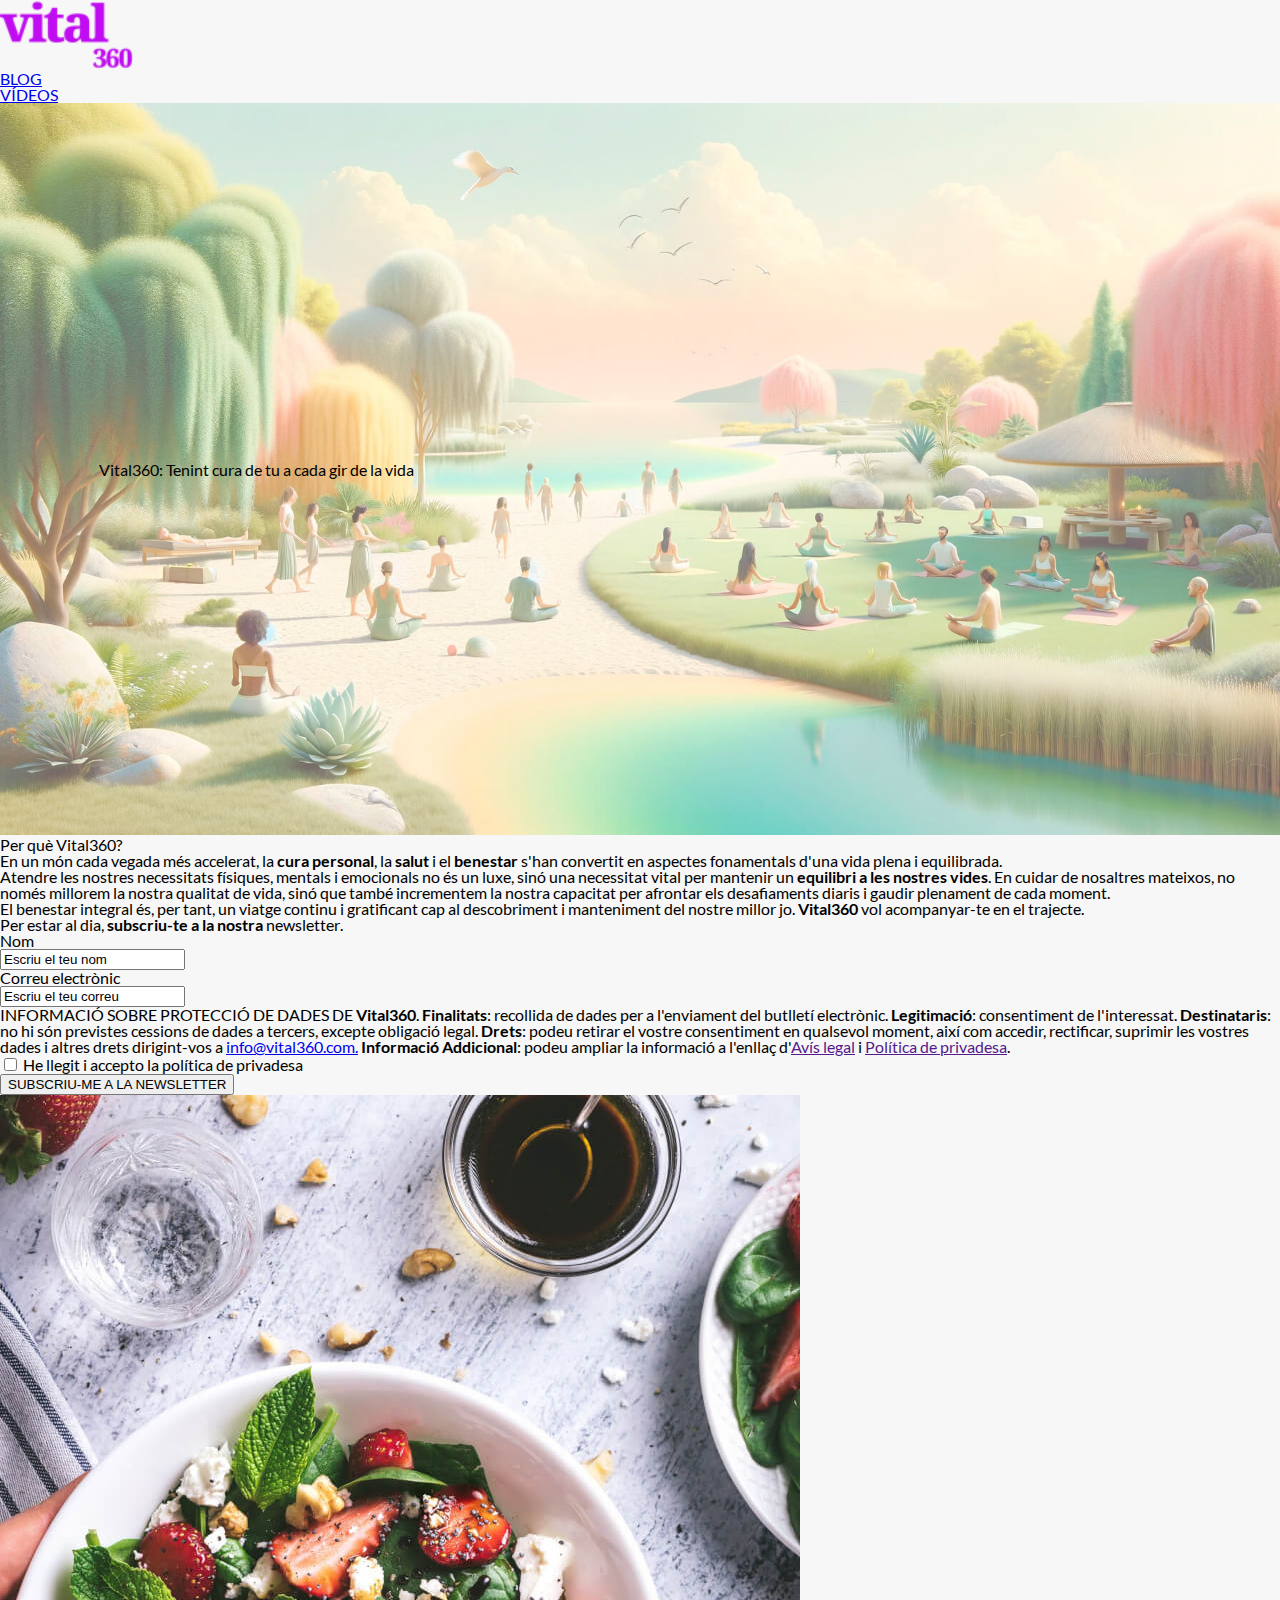
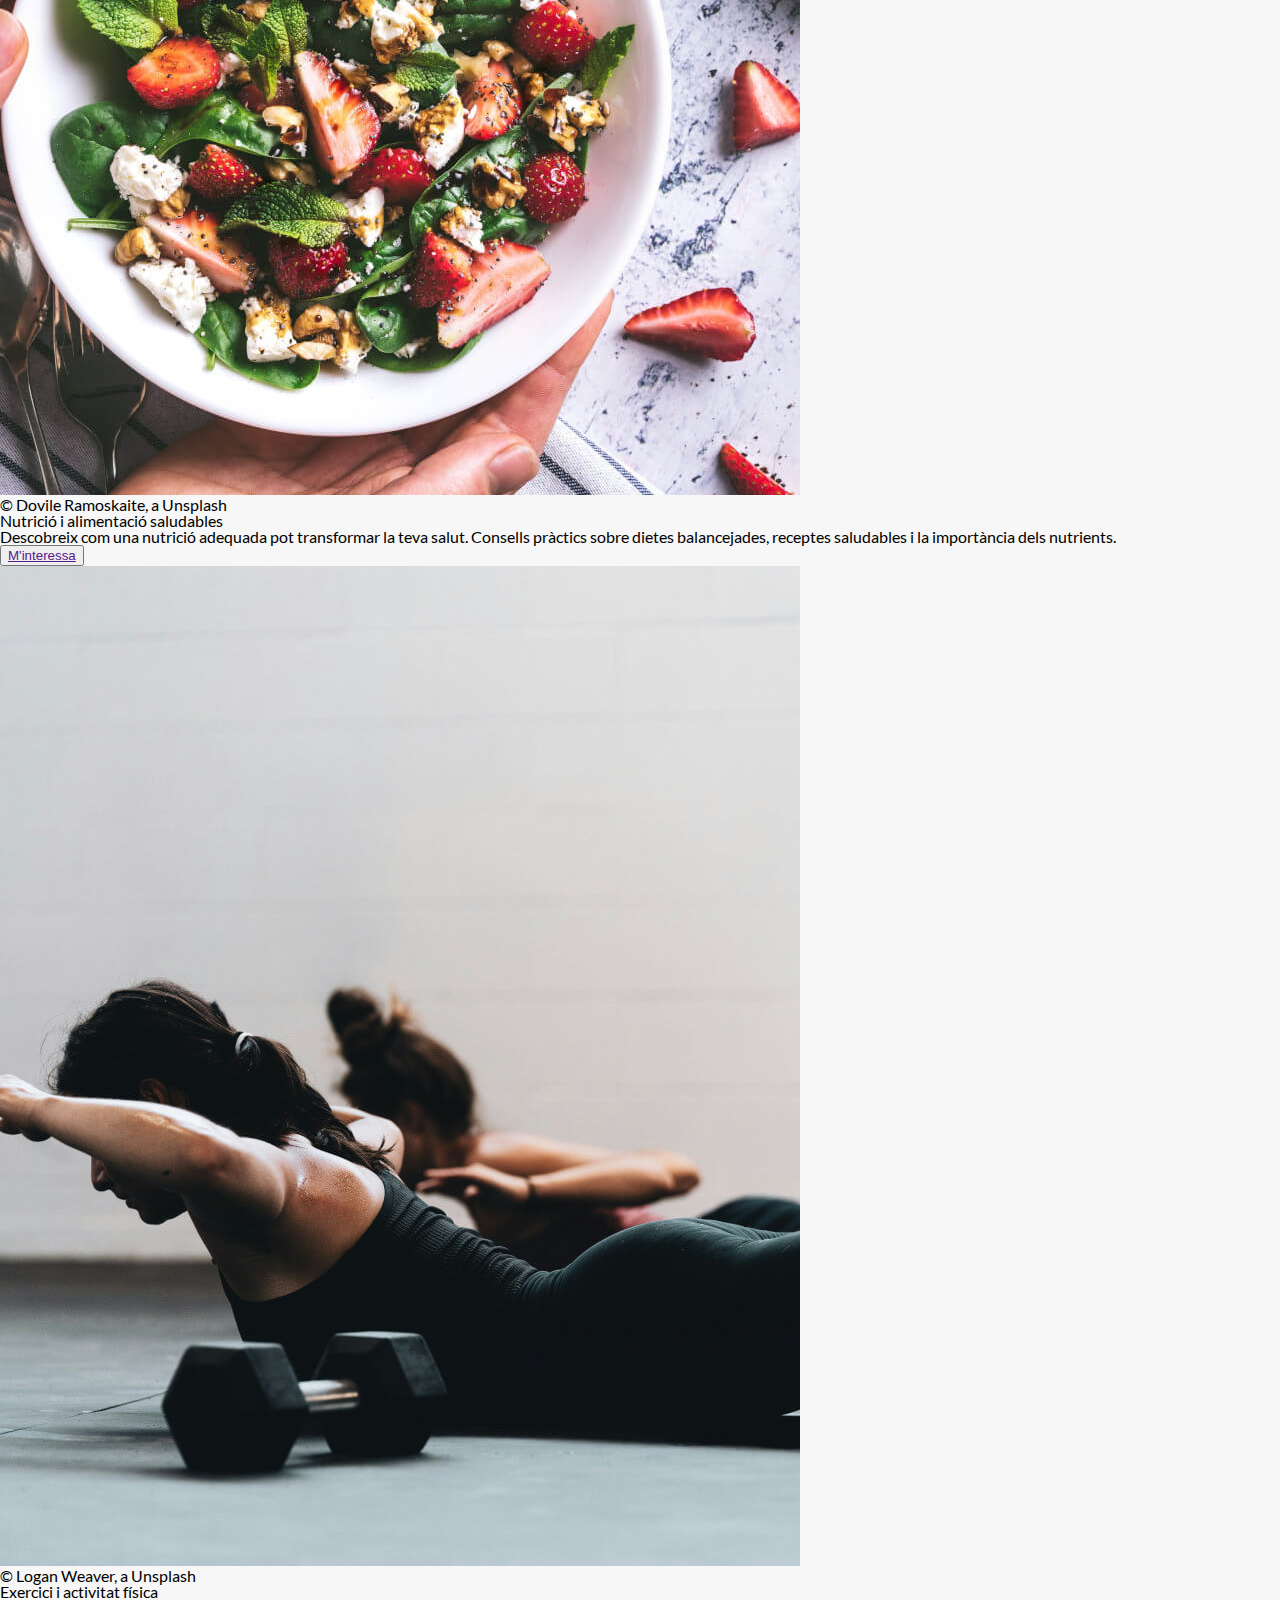
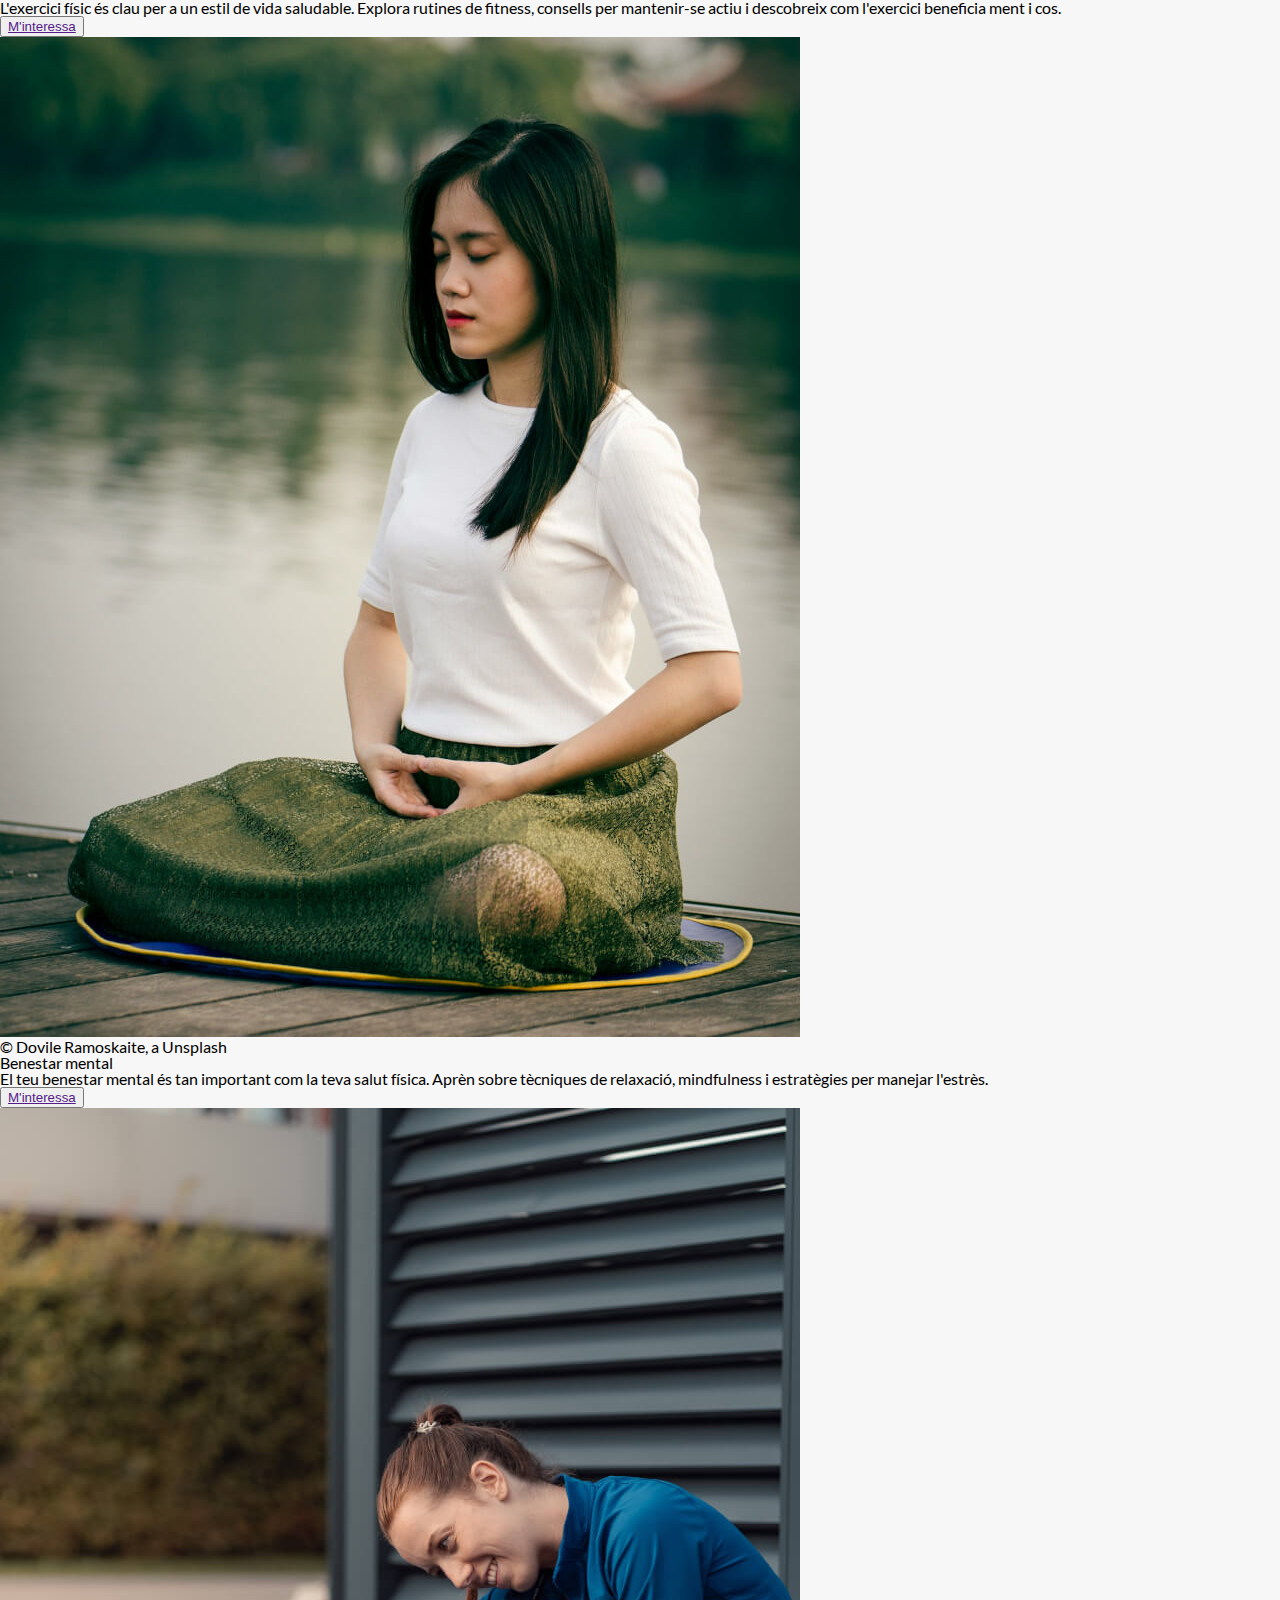
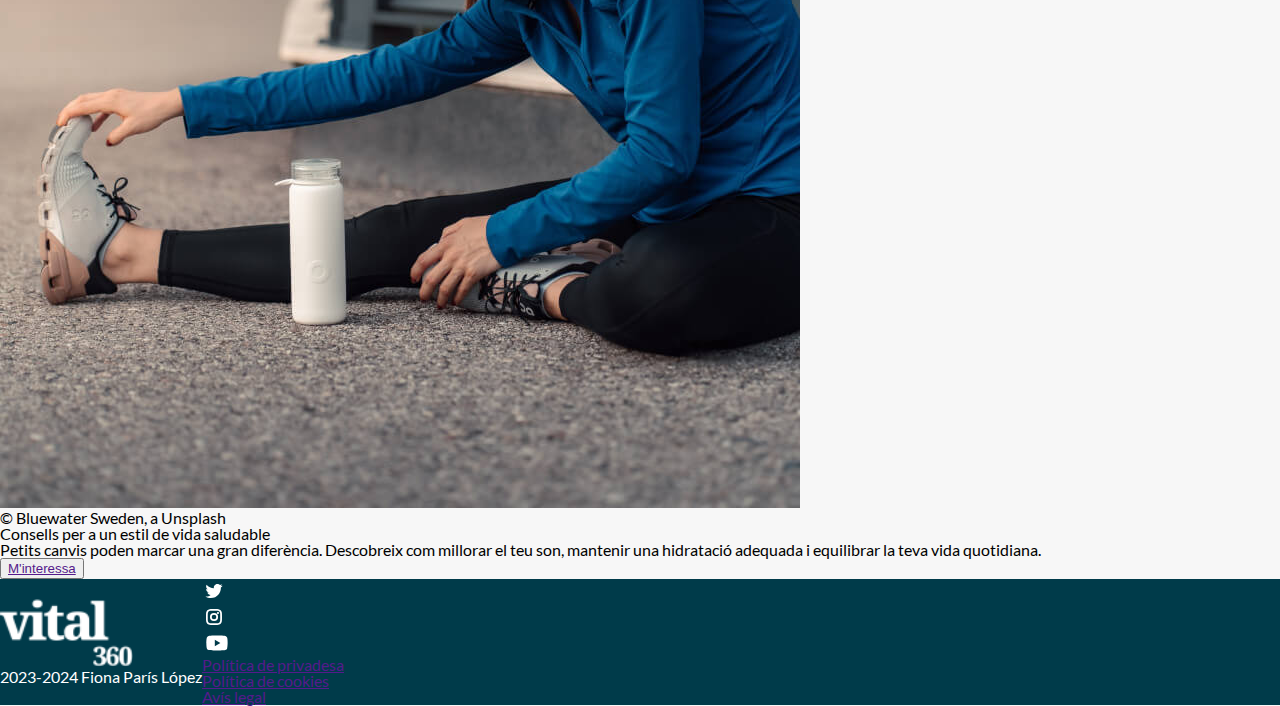
<file: index.html>
<!DOCTYPE html>
<html lang="ca">
<head>
    <meta charset="UTF-8">
    <meta name="viewport" content="width=device-width, initial-scale=1.0">
    <link rel="stylesheet" href="estils.css">
    <title>Inici</title>
</head>
<body>



    <header>
        <div class="capçalera">
            <a href="index.html"><img src="img/logoVital360.svg" alt="Logotip de la pàgina"></a>
                <div>
                    <nav class="menu">
                        <ul>
                            <li><a href="blog.html">BLOG</a></li>
                            <li><a href="videos.html">VÍDEOS</a></li>
                        </ul>
                    </nav>
                </div>
        </div>
    </header>



    <main>
        <div class="bloc1">
            <img class="img_bloc1" src="/img/hero-image-home.jpg" alt="Paisatge gent meditant">
            <div class="bloc1_font"><h1>Vital360: Tenint cura de tu a cada gir de la vida</h1></div>
          </div> 
        
          <div>
            <h2>Per què Vital360?</h2>
            <p>En un món cada vegada més accelerat, la <a class="bold">cura personal</a>, la <a class="bold">salut</a> i el <a class="bold">benestar</a> s'han convertit en aspectes fonamentals d'una vida plena i equilibrada.</p>
            <p>Atendre les nostres necessitats físiques, mentals i emocionals no és un luxe, sinó una necessitat vital per mantenir un <a class="bold">equilibri a les nostres vides</a>. En cuidar de nosaltres mateixos, no només millorem la nostra qualitat de vida, sinó que també incrementem la nostra capacitat per afrontar els desafiaments diaris i gaudir plenament de cada moment.  </p>
            <p>El benestar integral és, per tant, un viatge continu i gratificant cap al descobriment i manteniment del nostre millor jo. <a class="bold">Vital360</a> vol acompanyar-te en el trajecte.</p>

            <div>
                <p>Per estar al dia, <a class="bold">subscriu-te a la nostra <a lang="en"><em>newsletter</em></a></a>.</p>
                <form>
                    <label for="fname">Nom</label><br>
                    <input type="text" id="fname" name="fname" value="Escriu el teu nom"><br>
                    <label for="lname">Correu electrònic</label><br>
                    <input type="text" id="lname" name="lname" value="Escriu el teu correu">
                    <p>INFORMACIÓ SOBRE PROTECCIÓ DE DADES DE <a class="bold">Vital360</a>. <a class="bold">Finalitats</a>: recollida de dades per a l'enviament del butlletí electrònic. <a class="bold">Legitimació</a>: consentiment de l'interessat. <a class="bold">Destinataris</a>: no hi són previstes cessions de dades a tercers, excepte obligació legal. <a class="bold">Drets</a>: podeu retirar el vostre consentiment en qualsevol moment, així com accedir, rectificar, suprimir les vostres dades i altres drets dirigint-vos a <a href="mailto:someone@example.com">info@vital360.com.</a> <a class="bold">Informació Addicional</a>: podeu ampliar la informació a l'enllaç d'<a href="">Avís legal</a> i <a href="">Política de privadesa</a>.</p>
                    <input type="checkbox">
                    <label for="privadesa">He llegit i accepto la política de privadesa</label><br>
                    <button>SUBSCRIU-ME A LA NEWSLETTER</button>
                </form> 
            </div>
        </div>
        
        <div>
            <div>
                <div>
                    <img src="/img/home-bloc1.jpg" alt="Bowl d'amanida">
                    <p>© Dovile Ramoskaite, a Unsplash</p>
                </div>
                <div>
                    <h3>Nutrició i alimentació saludables</h3>
                    <p>Descobreix com una nutrició adequada pot transformar la teva salut. Consells pràctics sobre dietes balancejades, receptes saludables i la importància dels nutrients.</p>
                    <button><a href="">M&apos;interessa</a></button>
                </div>
            </div>

            <div>
                <div>
                    <img src="/img/home-bloc2.jpg" alt="Bowl d'amanida">
                    <p>© Logan Weaver, a Unsplash</p>
                </div>
                <div>
                    <h3>Exercici i activitat física</h3>
                    <p>L'exercici físic és clau per a un estil de vida saludable. Explora rutines de <a lang="en"><em>fitness</em></a>, consells per mantenir-se actiu i descobreix com l'exercici beneficia ment i cos.</p>
                    <button><a href="">M&apos;interessa</a></button>
                </div>
            </div>

            <div>
                <div>
                    <img src="/img/home-bloc3.jpg" alt="Bowl d'amanida">
                    <p>© Dovile Ramoskaite, a Unsplash</p>
                </div>
                <div>
                    <h3>Benestar mental</h3>
                    <p>El teu benestar mental és tan important com la teva salut física. Aprèn sobre tècniques de relaxació, <a lang="en"><em>mindfulness</em></a> i estratègies per manejar l'estrès.</p>
                    <button><a href="">M&apos;interessa</a></button>
                </div>
            </div>

            <div>
                <div>
                    <img src="/img/home-bloc4.jpg" alt="Bowl d'amanida">
                    <p>© Bluewater Sweden, a Unsplash</p>
                </div>
                <div>
                    <h3>Consells per a un estil de vida saludable</h3>
                    <p>Petits canvis poden marcar una gran diferència. Descobreix com millorar el teu son, mantenir una hidratació adequada i equilibrar la teva vida quotidiana.</p>
                    <button><a href="">M&apos;interessa</a></button>
                </div>
            </div>


        </div>


    </main>



    <footer>
        <div class="peu_de_pag_mobile">

                <div>
                    <img src="img/logoVital360-n.svg" alt="Logotip de la pàgina">
                </div>

                <div>
                    <p>2023-2024 Fiona París López</p>
                </div>
        
                <div class="icones_peu_mobile">
                    <ul>
                        <li><img src="img/twitter.svg" alt="Logotip de twitter(X)"></li>
                        <li><img src="img/instagram.svg" alt="Logotip d'instagram"></li>
                        <li><img src="img/youtube.svg" alt="Logotip de youtube"></li>
                    </ul>
                </div>

                <div>
                    <p><a href="">Política de privadesa</a></p>
                </div>

                <div>
                    <p><a href="">Política de cookies</a></p>
                </div>

                <div>
                    <p><a href="">Avís legal</a></p>
                </div>
            </div>

        </div>

        <div class="peu_de_pag_desktop">

            <div class="peu_esq">
                <div>
                    <img src="img/logoVital360-n.svg" alt="Logotip de la pàgina">
                </div>
                <div>
                    <p>2023-2024 Fiona París López</p>
                </div>
            </div>

            <div class="peu_dreta">
                <div class="icones_peu_desktop">
                    <ul>
                        <li><img src="img/twitter.svg" alt="Logotip de twitter(X)"></li>
                        <li><img src="img/instagram.svg" alt="Logotip d'instagram"></li>
                        <li><img src="img/youtube.svg" alt="Logotip de youtube"></li>
                    </ul>
                </div>

                <div>
                    <ul>
                        <li><a href="">Política de privadesa</a></li>
                        <li><a href="">Política de cookies</a></li>
                        <li><a href="">Avís legal</a></li>
                    </ul>
                </div>

            </div>

        </div>



    </footer>

    
</body>
</html>
</file>
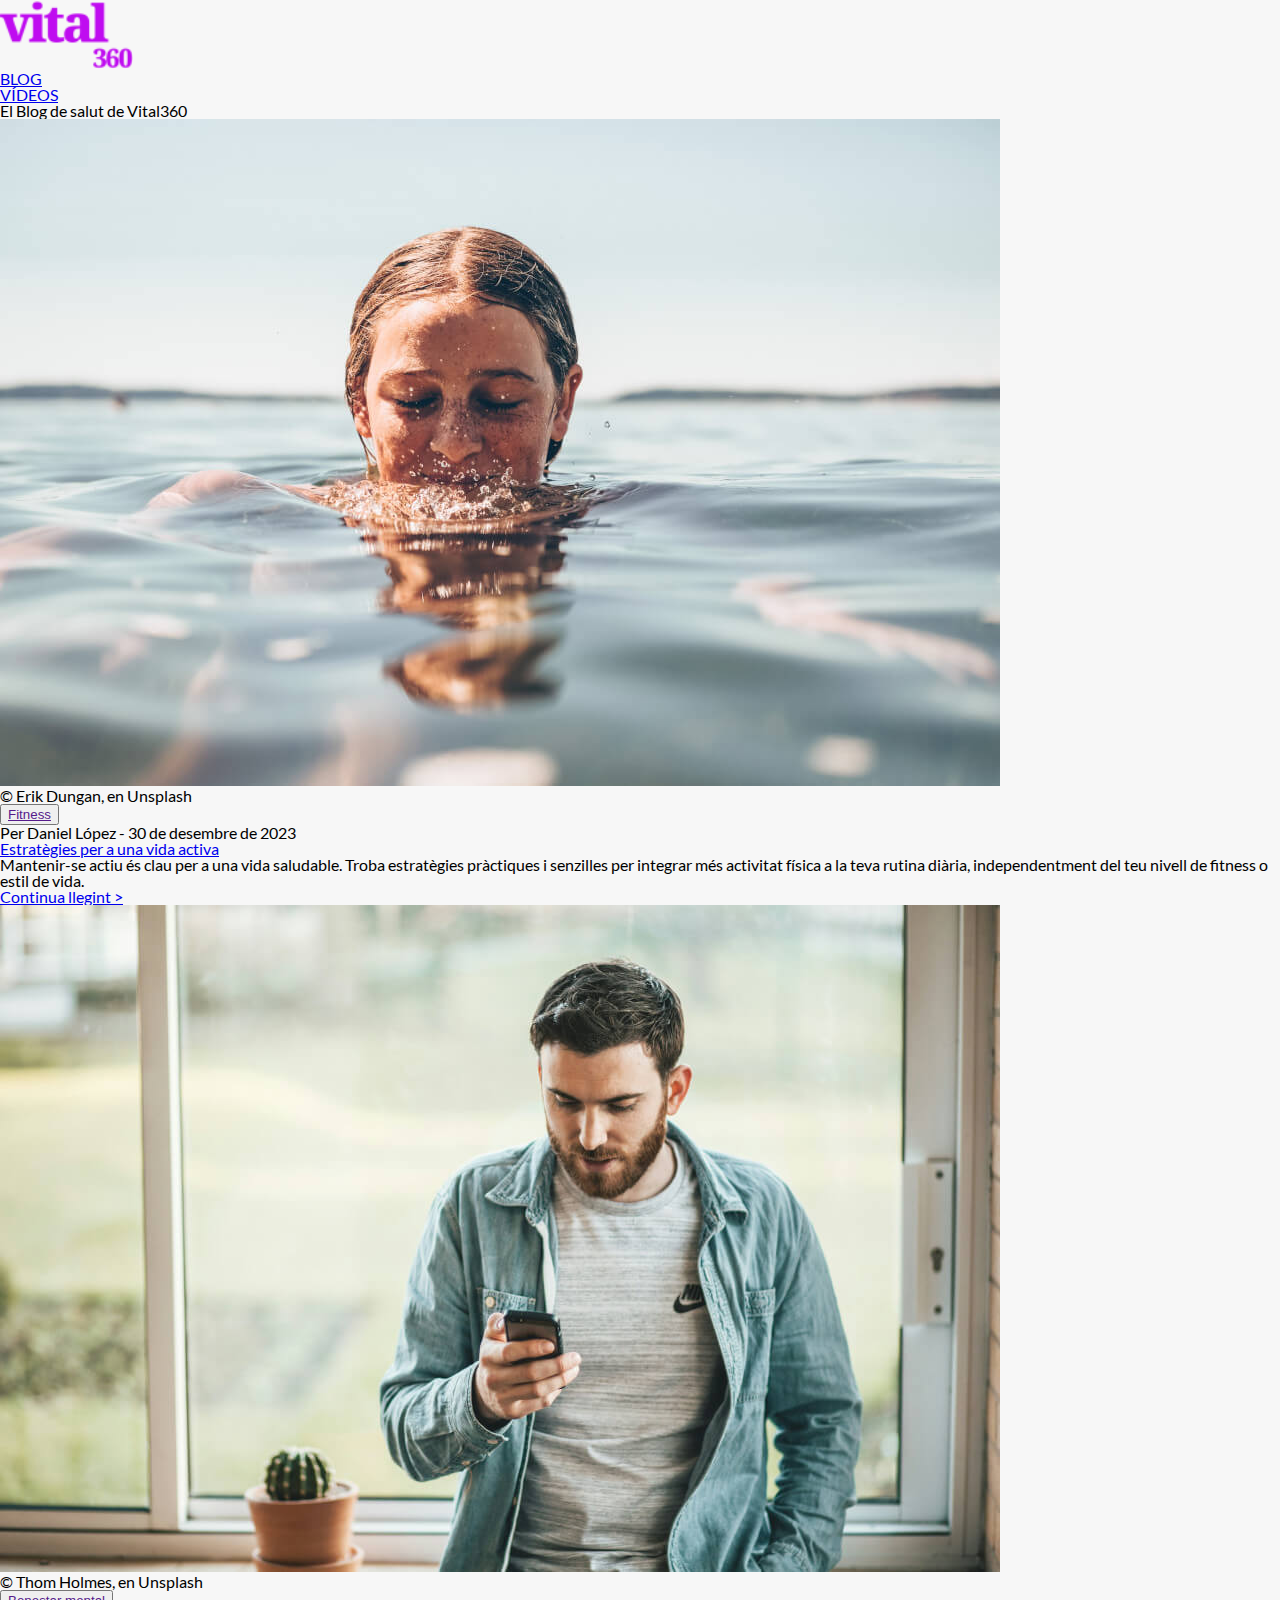
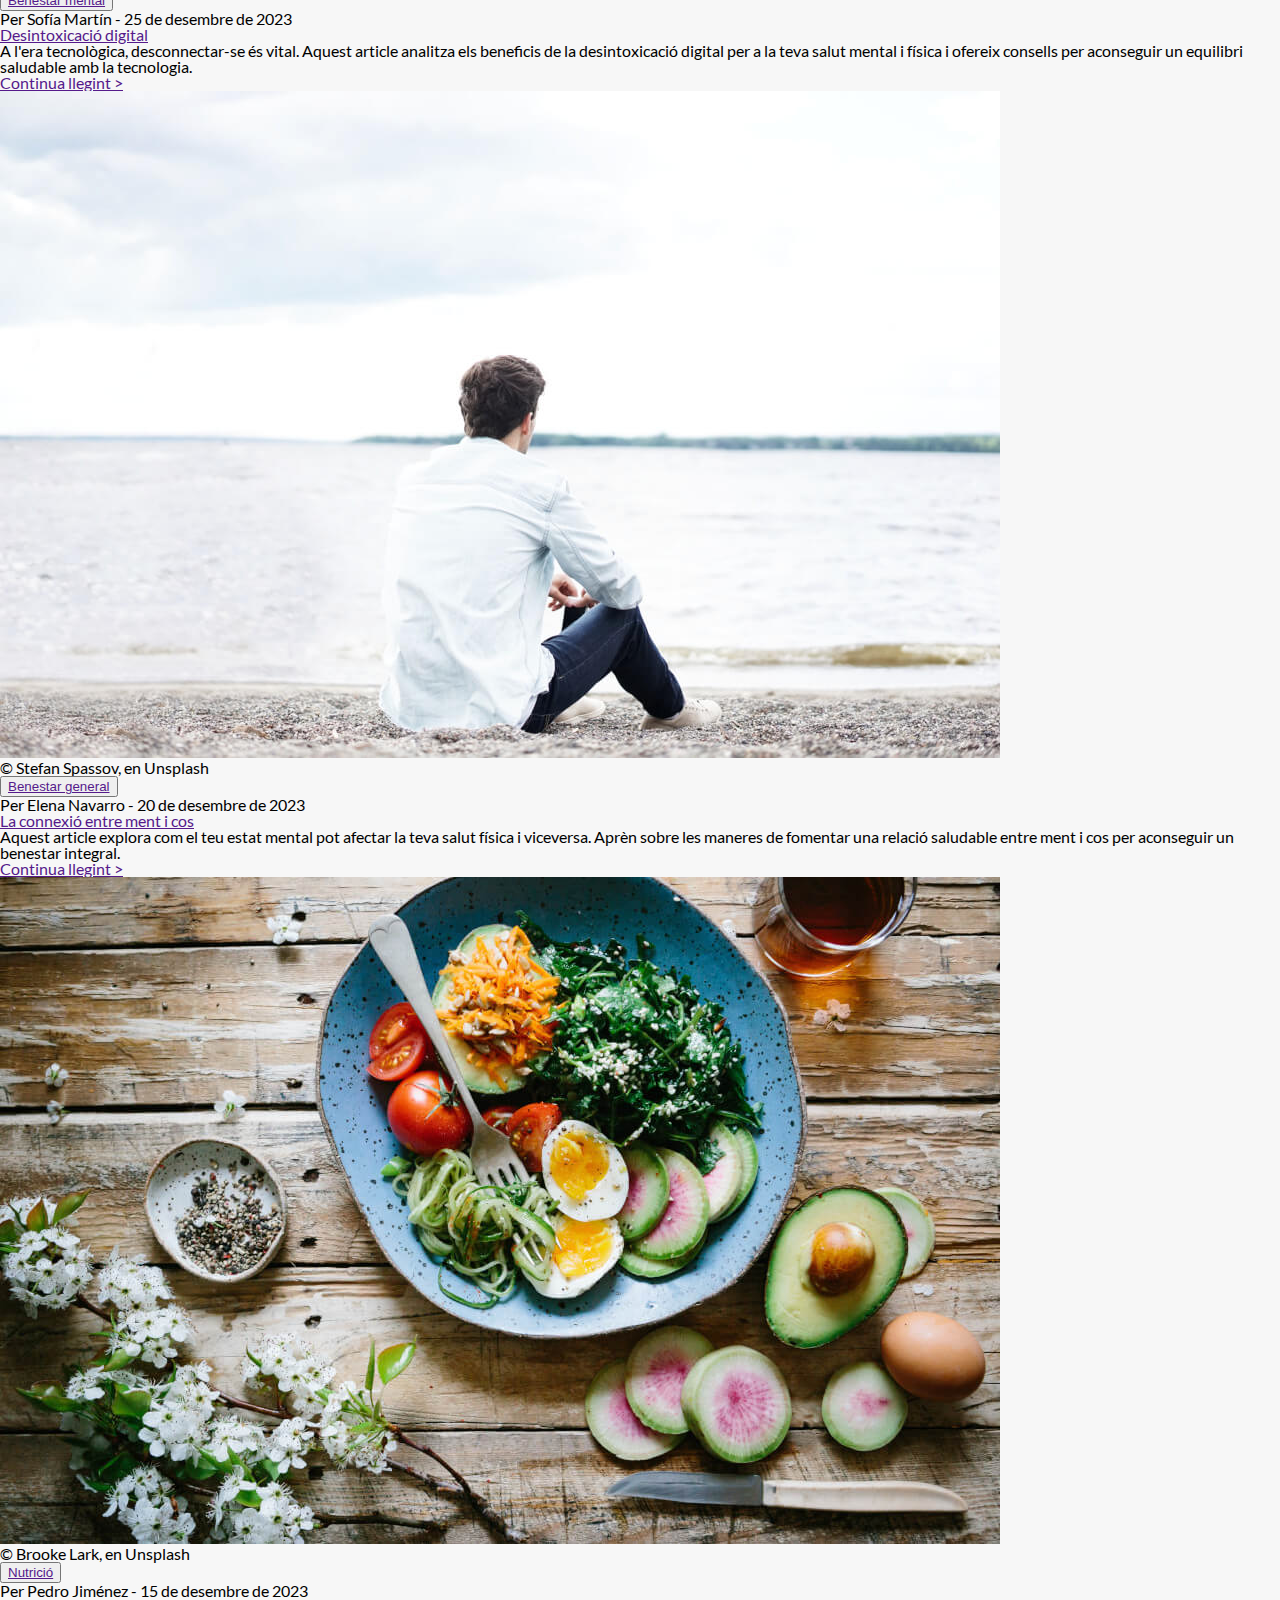
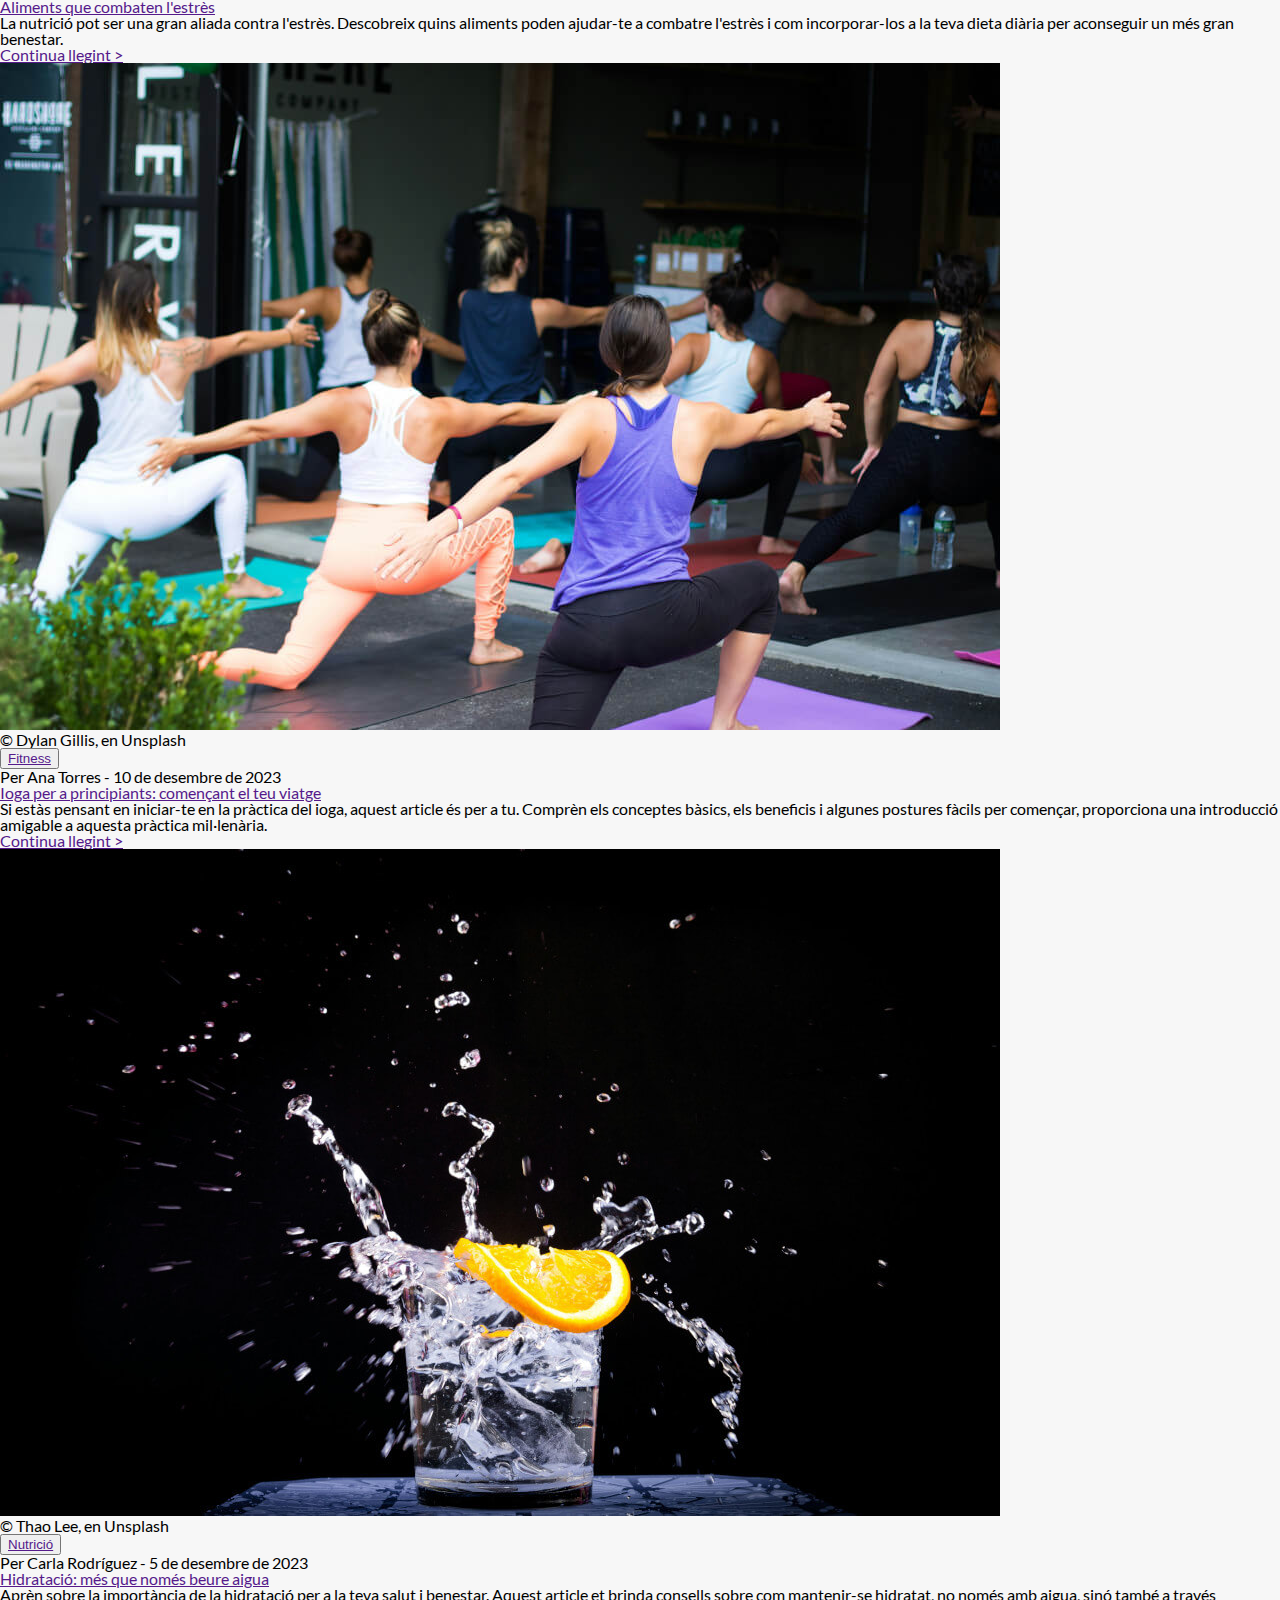
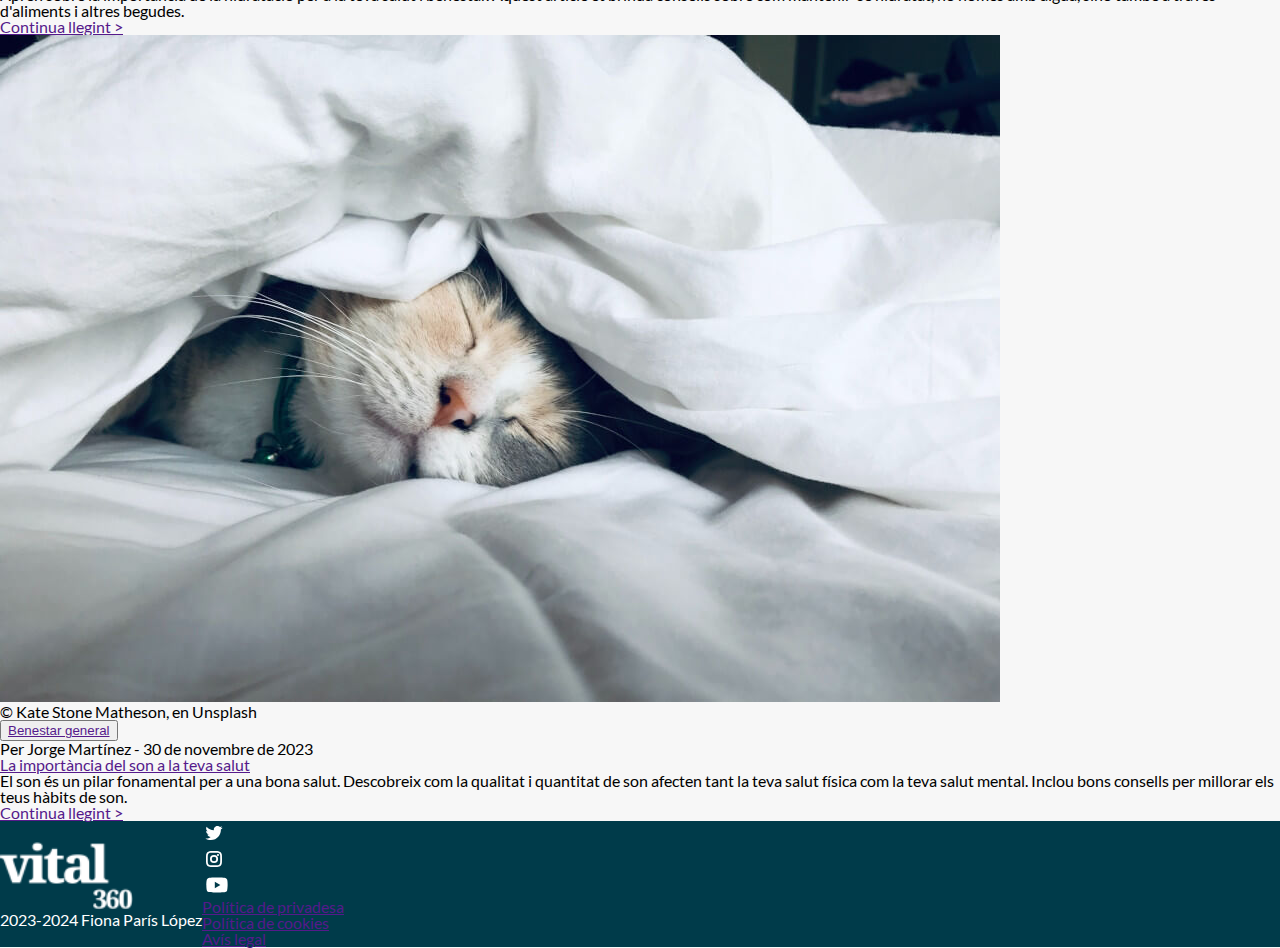
<file: blog.html>
<!DOCTYPE html>
<html lang="ca">
<head>
    <meta charset="UTF-8">
    <meta name="viewport" content="width=device-width, initial-scale=1.0">
    <link rel="stylesheet" href="estils.css">
    <title>Blog</title>
</head>
<body>
    <header>
        <div class="capçalera">
            <a href="index.html"><img src="img/logoVital360.svg" alt="Logotip de la pàgina"></a>
                <div>
                    <nav class="menu">
                        <ul>
                            <li><a href="blog.html">BLOG</a></li>
                            <li><a href="videos.html">VÍDEOS</a></li>
                        </ul>
                    </nav>
                </div>
        </div>
    </header>

    <main>
        <div>
            <div>
                <h2>El Blog de salut de Vital360</h2>
            </div>
            
            <div>
                <div>
                    <img src="/img/estrategies-vida-activa.jpg" alt="Persona summergida a l'aigua">
                    <p>© Erik Dungan, en Unsplash</p>
                    <button><a href="">Fitness</a></button>
                </div>
                <div>
                    <p>Per Daniel López - 30 de desembre de 2023</p>
                    <h3><a href="entrada.html">Estratègies per a una vida activa</a></h3>
                    <p>Mantenir-se actiu és clau per a una vida saludable. Troba estratègies pràctiques i senzilles per integrar més activitat física a la teva rutina diària, independentment del teu nivell de <a lang="en"><em>fitness</em></a> o estil de vida.</p>
                    <p><a href="entrada.html">Continua llegint ></a></p>
                </div>
            </div>

            <div>
                <div>
                    <img src="/img/desintoxicacio-digital.jpg" alt="Home mirant el telèfon mòbil">
                    <p>© Thom Holmes, en Unsplash</p>
                    <button><a href="">Benestar mental</a></button>
                </div>
                <div>
                    <p>Per Sofía Martín - 25 de desembre de 2023</p>
                    <h3><a href="">Desintoxicació digital</a></h3>
                    <p>A l'era tecnològica, desconnectar-se és vital. Aquest article analitza els beneficis de la desintoxicació digital per a la teva salut mental i física i ofereix consells per aconseguir un equilibri saludable amb la tecnologia.</p>
                    <p><a href="">Continua llegint ></a></p>
                </div>
            </div>

            <div>
                <div>
                    <img src="/img/connexio-ment-cos.jpg" alt="Home mirant l'horitzó">
                    <p>© Stefan Spassov, en Unsplash</p>
                    <button><a href="">Benestar general</a></button>
                </div>
                <div>
                    <p>Per Elena Navarro - 20 de desembre de 2023</p>
                    <h3><a href="">La connexió entre ment i cos</a></h3>
                    <p>Aquest article explora com el teu estat mental pot afectar la teva salut física i viceversa. Aprèn sobre les maneres de fomentar una relació saludable entre ment i cos per aconseguir un benestar integral.</p>
                    <p><a href="">Continua llegint ></a></p>
                </div>
            </div>

            <div>
                <div>
                    <img src="/img/aliments-combaten-estres.jpg" alt="Aliments saludables">
                    <p>© Brooke Lark, en Unsplash</p>
                    <button><a href="">Nutrició</a></button>
                </div>
                <div>
                    <p>Per Pedro Jiménez - 15 de desembre de 2023</p>
                    <h3><a href="">Aliments que combaten l'estrès</a></h3>
                    <p>La nutrició pot ser una gran aliada contra l'estrès. Descobreix quins aliments poden ajudar-te a combatre l'estrès i com incorporar-los a la teva dieta diària per aconseguir un més gran benestar.</p>
                    <p><a href="">Continua llegint ></a></p>
                </div>
            </div>

            <div>
                <div>
                    <img src="/img/ioga-principiants.jpg" alt="Grup de gent fent ioga">
                    <p>© Dylan Gillis, en Unsplash</p>
                    <button><a href="">Fitness</a></button>
                </div>
                <div>
                    <p>Per Ana Torres - 10 de desembre de 2023</p>
                    <h3><a href="">Ioga per a principiants: començant el teu viatge</a></h3>
                    <p>Si estàs pensant en iniciar-te en la pràctica del ioga, aquest article és per a tu. Comprèn els conceptes bàsics, els beneficis i algunes postures fàcils per començar, proporciona una introducció amigable a aquesta pràctica mil·lenària.</p>
                    <p><a href="">Continua llegint ></a></p>
                </div>
            </div>

            <div>
                <div>
                    <img src="/img/hidratacio.jpg" alt="Tassó d'aigua">
                    <p>© Thao Lee, en Unsplash</p>
                    <button><a href="">Nutrició</a></button>
                </div>
                <div>
                    <p>Per Carla Rodríguez - 5 de desembre de 2023</p>
                    <h3><a href="">Hidratació: més que només beure aigua</a></h3>
                    <p>Aprèn sobre la importància de la hidratació per a la teva salut i benestar. Aquest article et brinda consells sobre com mantenir-se hidratat, no només amb aigua, sinó també a través d'aliments i altres begudes.</p>
                    <p><a href="">Continua llegint ></a></p>
                </div>
            </div>

            <div>
                <div>
                    <img src="/img/importancia-son-salut.jpg" alt="Moix dormint">
                    <p>© Kate Stone Matheson, en Unsplash</p>
                    <button><a href="">Benestar general</a></button>
                </div>
                <div>
                    <p>Per Jorge Martínez - 30 de novembre de 2023</p>
                    <h3><a href="">La importància del son a la teva salut</a></h3>
                    <p>El son és un pilar fonamental per a una bona salut. Descobreix com la qualitat i quantitat de son afecten tant la teva salut física com la teva salut mental. Inclou bons consells per millorar els teus hàbits de son.</p>
                    <p><a href="">Continua llegint ></a></p>
                </div>
            </div>


        </div>




    </main>

    <footer>
        <div class="peu_de_pag_mobile">

                <div>
                    <img src="img/logoVital360-n.svg" alt="Logotip de la pàgina">
                </div>

                <div>
                    <p>2023-2024 Fiona París López</p>
                </div>
        
                <div class="icones_peu_mobile">
                    <ul>
                        <li><img src="img/twitter.svg" alt="Logotip de twitter(X)"></li>
                        <li><img src="img/instagram.svg" alt="Logotip d'instagram"></li>
                        <li><img src="img/youtube.svg" alt="Logotip de youtube"></li>
                    </ul>
                </div>

                <div>
                    <p><a href="">Política de privadesa</a></p>
                </div>

                <div>
                    <p><a href="">Política de cookies</a></p>
                </div>

                <div>
                    <p><a href="">Avís legal</a></p>
                </div>
            </div>

        </div>

        <div class="peu_de_pag_desktop">

            <div class="peu_esq">
                <div>
                    <img src="img/logoVital360-n.svg" alt="Logotip de la pàgina">
                </div>
                <div>
                    <p>2023-2024 Fiona París López</p>
                </div>
            </div>

            <div class="peu_dreta">
                <div class="icones_peu_desktop">
                    <ul>
                        <li><img src="img/twitter.svg" alt="Logotip de twitter(X)"></li>
                        <li><img src="img/instagram.svg" alt="Logotip d'instagram"></li>
                        <li><img src="img/youtube.svg" alt="Logotip de youtube"></li>
                    </ul>
                </div>

                <div>
                    <ul>
                        <li><a href="">Política de privadesa</a></li>
                        <li><a href="">Política de cookies</a></li>
                        <li><a href="">Avís legal</a></li>
                    </ul>
                </div>

            </div>

        </div>



    </footer>




    
</body>
</html>
</file>
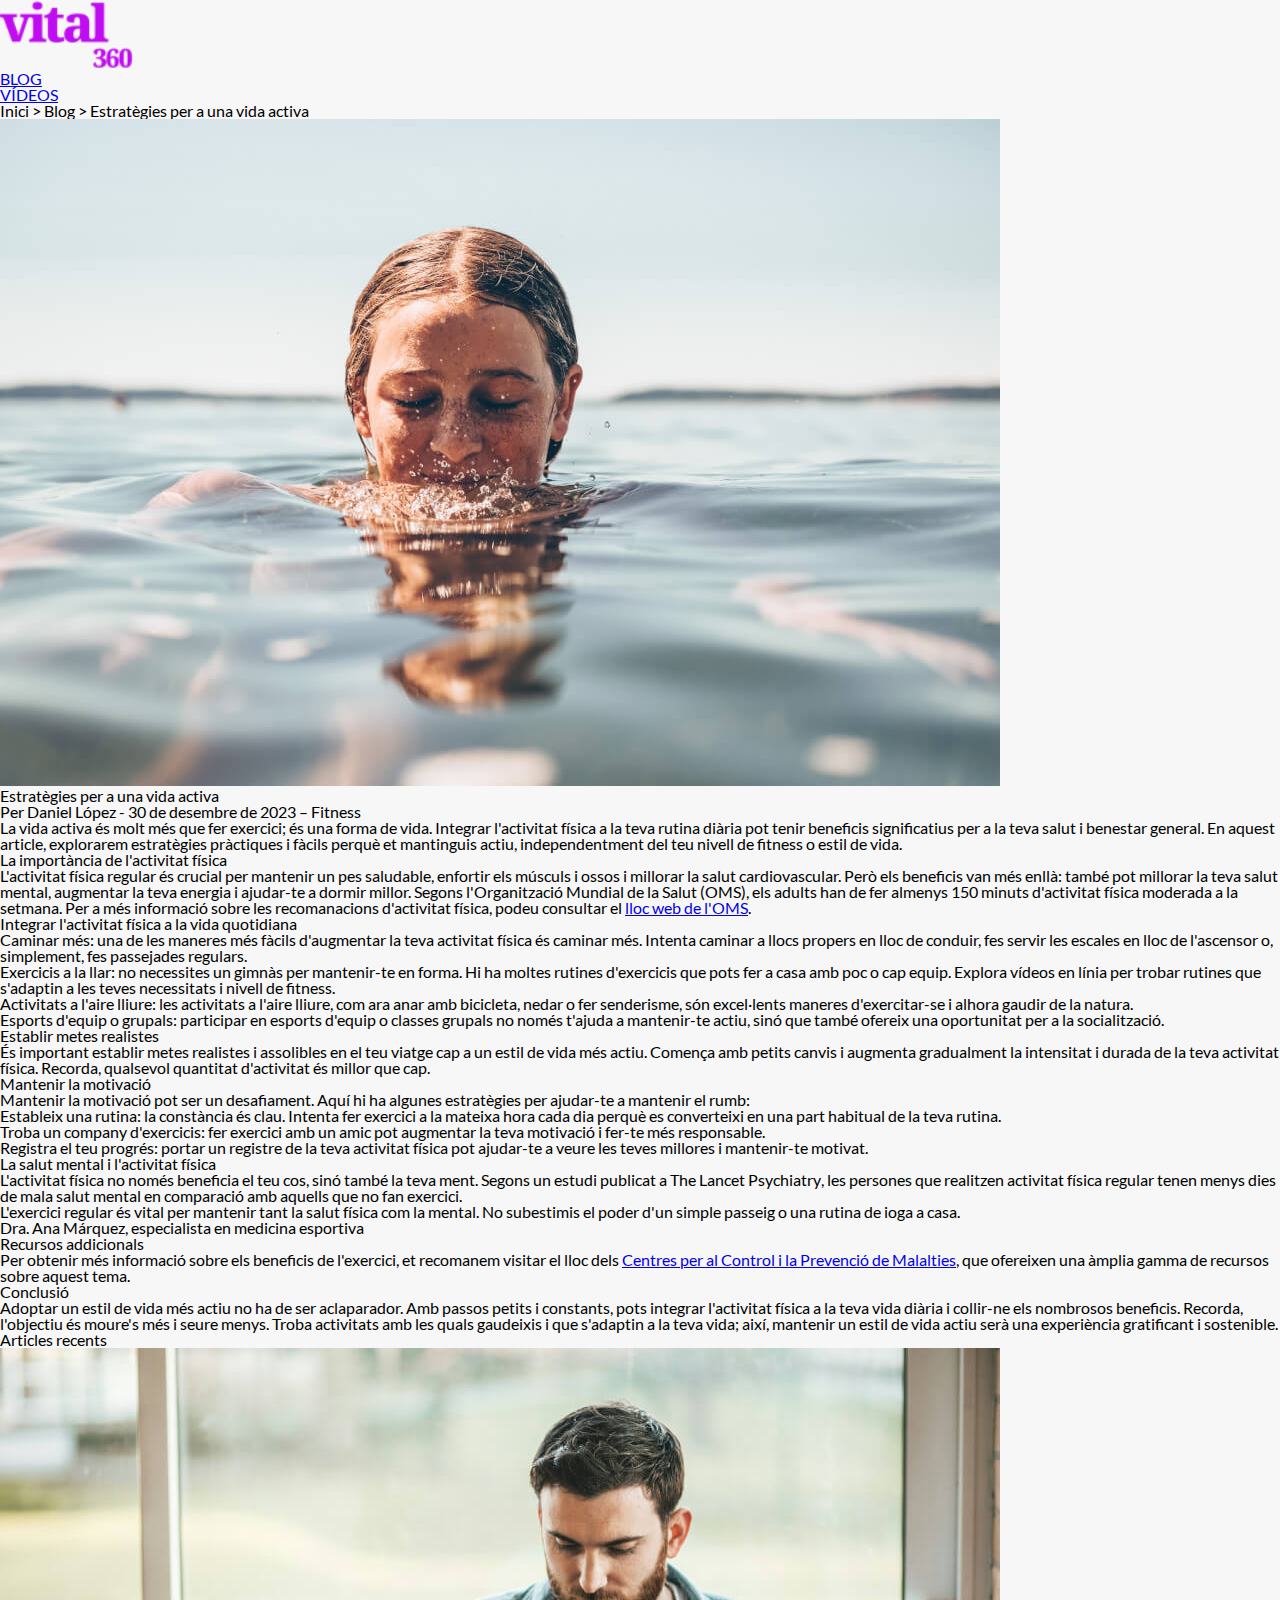
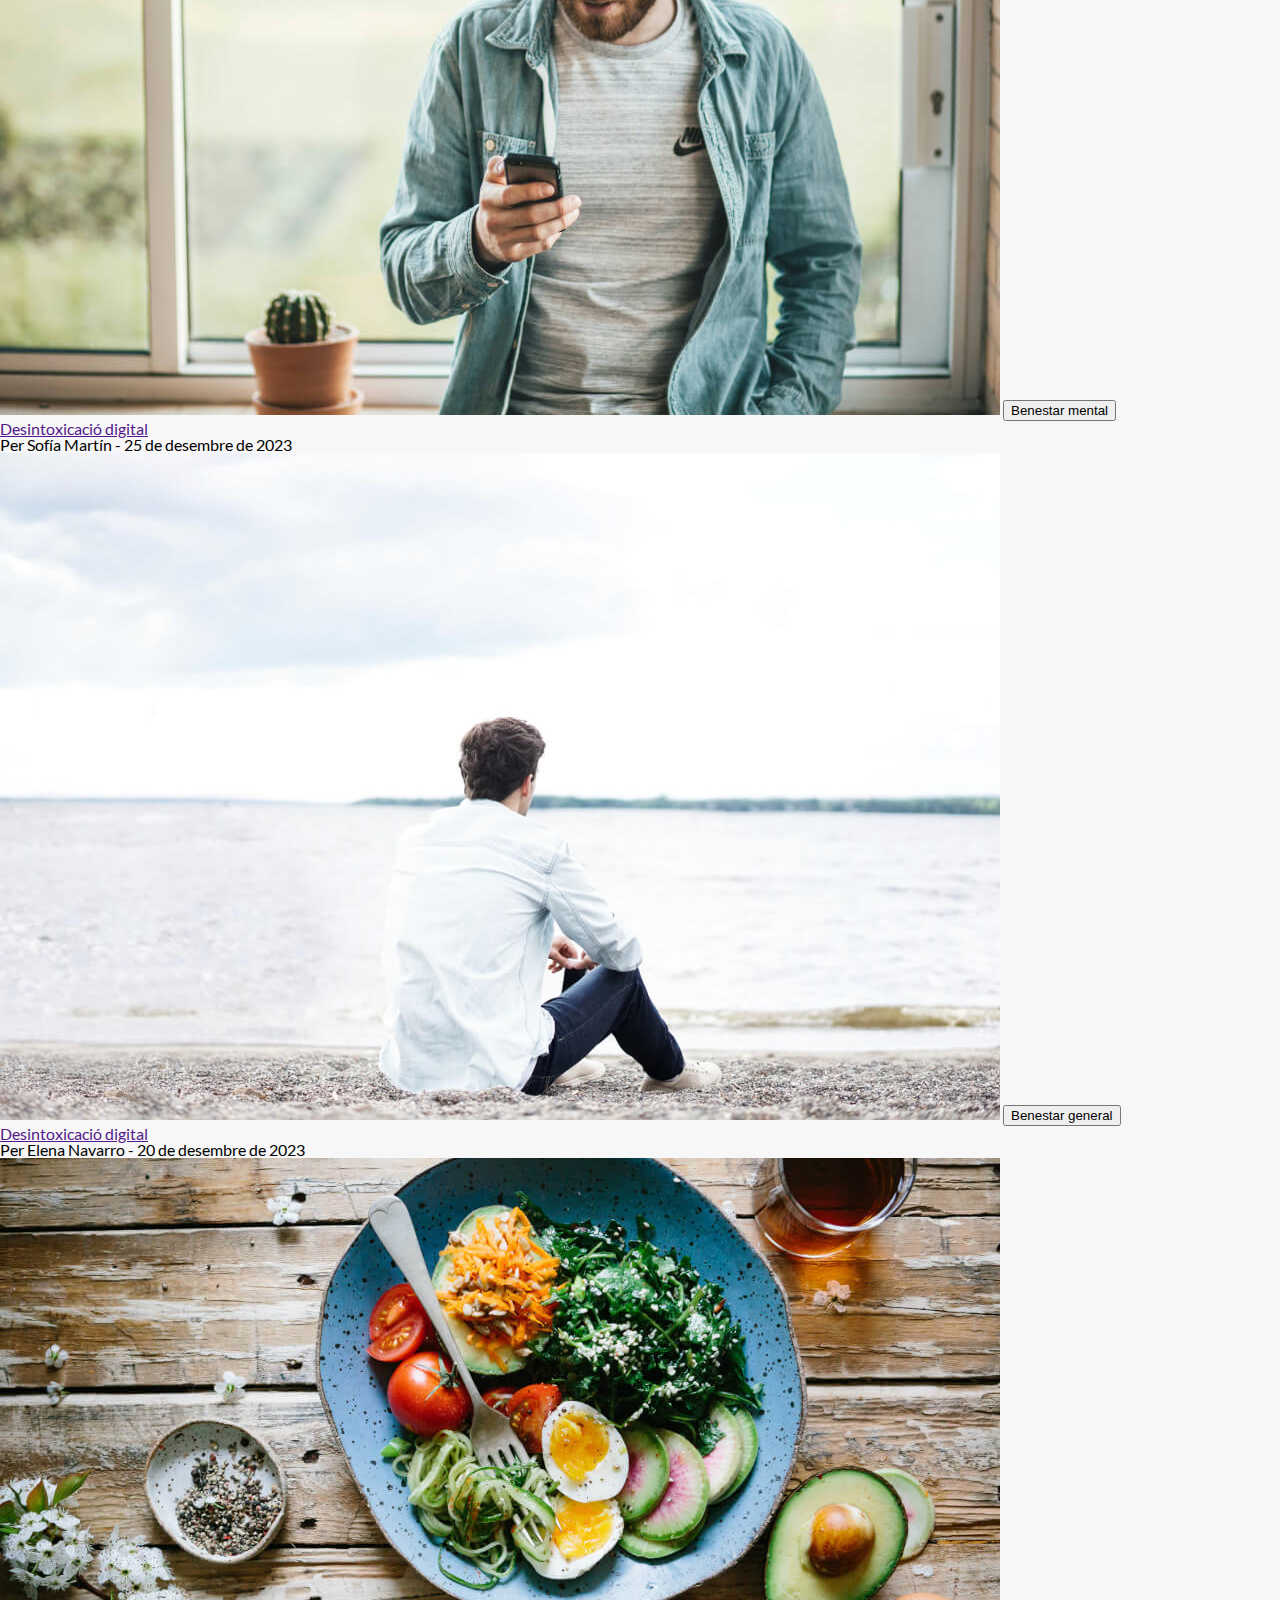
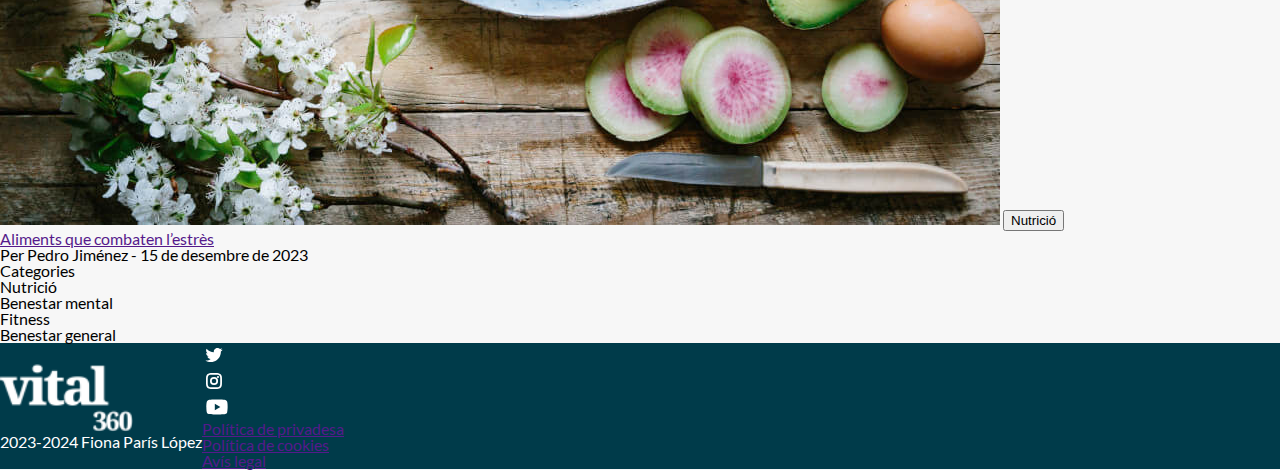
<file: entrada.html>
<!DOCTYPE html>
<html lang="ca">
<head>
    <meta charset="UTF-8">
    <meta name="viewport" content="width=device-width, initial-scale=1.0">
    <link rel="stylesheet" href="estils.css">
    <title>Entrada</title>
</head>
<body>

    <header>
        <div class="capçalera">
            <a href="index.html"><img src="img/logoVital360.svg" alt="Logotip de la pàgina"></a>
                <div>
                    <nav class="menu">
                        <ul>
                            <li><a href="blog.html">BLOG</a></li>
                            <li><a href="videos.html">VÍDEOS</a></li>
                        </ul>
                    </nav>
                </div>
        </div>
    </header>

    <main>

        <p>Inici > Blog > Estratègies per a una vida activa</p>
    

        <div>
            <div>
                <img src="/img/estrategies-vida-activa.jpg" alt="Persona summergida a l'aigua">
                <h3>Estratègies per a una vida activa</h3>
                <p>Per Daniel López - 30 de desembre de 2023 – Fitness</p>
            </div>

            <div>
                <p>La vida activa és molt més que fer exercici; és una forma de vida. Integrar l'activitat física a la teva rutina diària pot tenir beneficis significatius per a la teva salut i benestar general. En aquest article, explorarem estratègies pràctiques i fàcils perquè et mantinguis actiu, independentment del teu nivell de <a lang="en"><em>fitness</em></a> o estil de vida.</p>
            </div>

            <div>
                <h3>La importància de l'activitat física</h3>
                <p>L'activitat física regular és crucial per mantenir un pes saludable, enfortir els músculs i ossos i millorar la salut cardiovascular. Però els beneficis van més enllà: també pot millorar la teva salut mental, augmentar la teva energia i ajudar-te a dormir millor. Segons l'Organització Mundial de la Salut (OMS), els adults han de fer almenys 150 minuts d'activitat física moderada a la setmana. Per a més informació sobre les recomanacions d'activitat física, podeu consultar el <a href="https://www.cdc.gov/physicalactivity/basics/pa-health/index.htm">lloc web de l'OMS</a>.</p>
                <h3>Integrar l'activitat física a la vida quotidiana</h3>
                <ol>
                    <li><strong>Caminar més:</strong> una de les maneres més fàcils d'augmentar la teva activitat física és caminar més. Intenta caminar a llocs propers en lloc de conduir, fes servir les escales en lloc de l'ascensor o, simplement, fes passejades regulars.</li>
                    <li><strong>Exercicis a la llar:</strong> no necessites un gimnàs per mantenir-te en forma. Hi ha moltes rutines d'exercicis que pots fer a casa amb poc o cap equip. Explora vídeos en línia per trobar rutines que s'adaptin a les teves necessitats i nivell de <a lang="en"><em>fitness</em></a>.</li>
                    <li><strong>Activitats a l'aire lliure:</strong> les activitats a l'aire lliure, com ara anar amb bicicleta, nedar o fer senderisme, són excel·lents maneres d'exercitar-se i alhora gaudir de la natura.</li>
                    <li><strong>Esports d'equip o grupals:</strong> participar en esports d'equip o classes grupals no només t'ajuda a mantenir-te actiu, sinó que també ofereix una oportunitat per a la socialització.</li>
                </ol>
                <h3>Establir metes realistes</h3>
                <p>És important establir metes realistes i assolibles en el teu viatge cap a un estil de vida més actiu. Comença amb petits canvis i augmenta gradualment la intensitat i durada de la teva activitat física. Recorda, qualsevol quantitat d'activitat és millor que cap.</p>
                <h3>Mantenir la motivació</h3>
                <p>Mantenir la motivació pot ser un desafiament. Aquí hi ha algunes estratègies per ajudar-te a mantenir el rumb:</p>
                <ul>
                    <li><strong>Estableix una rutina:</strong> la constància és clau. Intenta fer exercici a la mateixa hora cada dia perquè es converteixi en una part habitual de la teva rutina.</li>
                    <li><strong>Troba un company d'exercicis:</strong> fer exercici amb un amic pot augmentar la teva motivació i fer-te més responsable.</li>
                    <li><strong>Registra el teu progrés:</strong> portar un registre de la teva activitat física pot ajudar-te a veure les teves millores i mantenir-te motivat.</li>
                </ul>
                <h3>La salut mental i l'activitat física</h3>
                <p>L'activitat física no només beneficia el teu cos, sinó també la teva ment. Segons un estudi publicat a <a lang="en"><em>The Lancet Psychiatry</em></a>, les persones que realitzen activitat física regular tenen menys dies de mala salut mental en comparació amb aquells que no fan exercici.</p>
                <p>L'exercici regular és vital per mantenir tant la salut física com la mental. No subestimis el poder d'un simple passeig o una rutina de ioga a casa.</p>
                <p><em>Dra. Ana Márquez, especialista en medicina esportiva</em></p>
                <h3>Recursos addicionals</h3>
                <p>Per obtenir més informació sobre els beneficis de l'exercici, et recomanem visitar el lloc dels <a href="https://www.cdc.gov/physicalactivity/basics/pa-health/index.htm">Centres per al Control i la Prevenció de Malalties</a>, que ofereixen una àmplia gamma de recursos sobre aquest tema.</p>
                <h3>Conclusió</h3>
                <p>Adoptar un estil de vida més actiu no ha de ser aclaparador. Amb passos petits i constants, pots integrar l'activitat física a la teva vida diària i collir-ne els nombrosos beneficis. Recorda, l'objectiu és moure's més i seure menys. Troba activitats amb les quals gaudeixis i que s'adaptin a la teva vida; així, mantenir un estil de vida actiu serà una experiència gratificant i sostenible.</p>
            </div>
        </div>

        <p>Articles recents</p>

        <div>
            <div>
                <img src="/img/desintoxicacio-digital.jpg" alt="Home mirant el telèfon mòbil">
                <button>Benestar mental</button>
            </div>
            <h3><a href="">Desintoxicació digital</a></h3>
            <p>Per Sofía Martín - 25 de desembre de 2023</p>
        </div>

        <div>
            <div>
                <img src="/img/connexio-ment-cos.jpg" alt="Home mirant l'horitzó">
                <button>Benestar general</button>
            </div>
            <h3><a href="">Desintoxicació digital</a></h3>
            <p>Per Elena Navarro - 20 de desembre de 2023</p>
        </div>

        <div>
            <div>
                <img src="/img/aliments-combaten-estres.jpg" alt="Aliments saludables">
                <button>Nutrició</button>
            </div>
            <h3><a href="">Aliments que combaten l’estrès</a></h3>
            <p>Per Pedro Jiménez - 15 de desembre de 2023</p>
        </div>

        <p>Categories</p>

        <div>
            <p>Nutrició</p>
            <p>Benestar mental</p>
            <p>Fitness</p>
            <p>Benestar general</p>
        </div>

    </main>

    <footer>
        <div class="peu_de_pag_mobile">

                <div>
                    <img src="img/logoVital360-n.svg" alt="Logotip de la pàgina">
                </div>

                <div>
                    <p>2023-2024 Fiona París López</p>
                </div>
        
                <div class="icones_peu_mobile">
                    <ul>
                        <li><img src="img/twitter.svg" alt="Logotip de twitter(X)"></li>
                        <li><img src="img/instagram.svg" alt="Logotip d'instagram"></li>
                        <li><img src="img/youtube.svg" alt="Logotip de youtube"></li>
                    </ul>
                </div>

                <div>
                    <p><a href="">Política de privadesa</a></p>
                </div>

                <div>
                    <p><a href="">Política de cookies</a></p>
                </div>

                <div>
                    <p><a href="">Avís legal</a></p>
                </div>
            </div>

        </div>

        <div class="peu_de_pag_desktop">

            <div class="peu_esq">
                <div>
                    <img src="img/logoVital360-n.svg" alt="Logotip de la pàgina">
                </div>
                <div>
                    <p>2023-2024 Fiona París López</p>
                </div>
            </div>

            <div class="peu_dreta">
                <div class="icones_peu_desktop">
                    <ul>
                        <li><img src="img/twitter.svg" alt="Logotip de twitter(X)"></li>
                        <li><img src="img/instagram.svg" alt="Logotip d'instagram"></li>
                        <li><img src="img/youtube.svg" alt="Logotip de youtube"></li>
                    </ul>
                </div>

                <div>
                    <ul>
                        <li><a href="">Política de privadesa</a></li>
                        <li><a href="">Política de cookies</a></li>
                        <li><a href="">Avís legal</a></li>
                    </ul>
                </div>

            </div>

        </div>



    </footer>
    
</body>
</html>
</file>
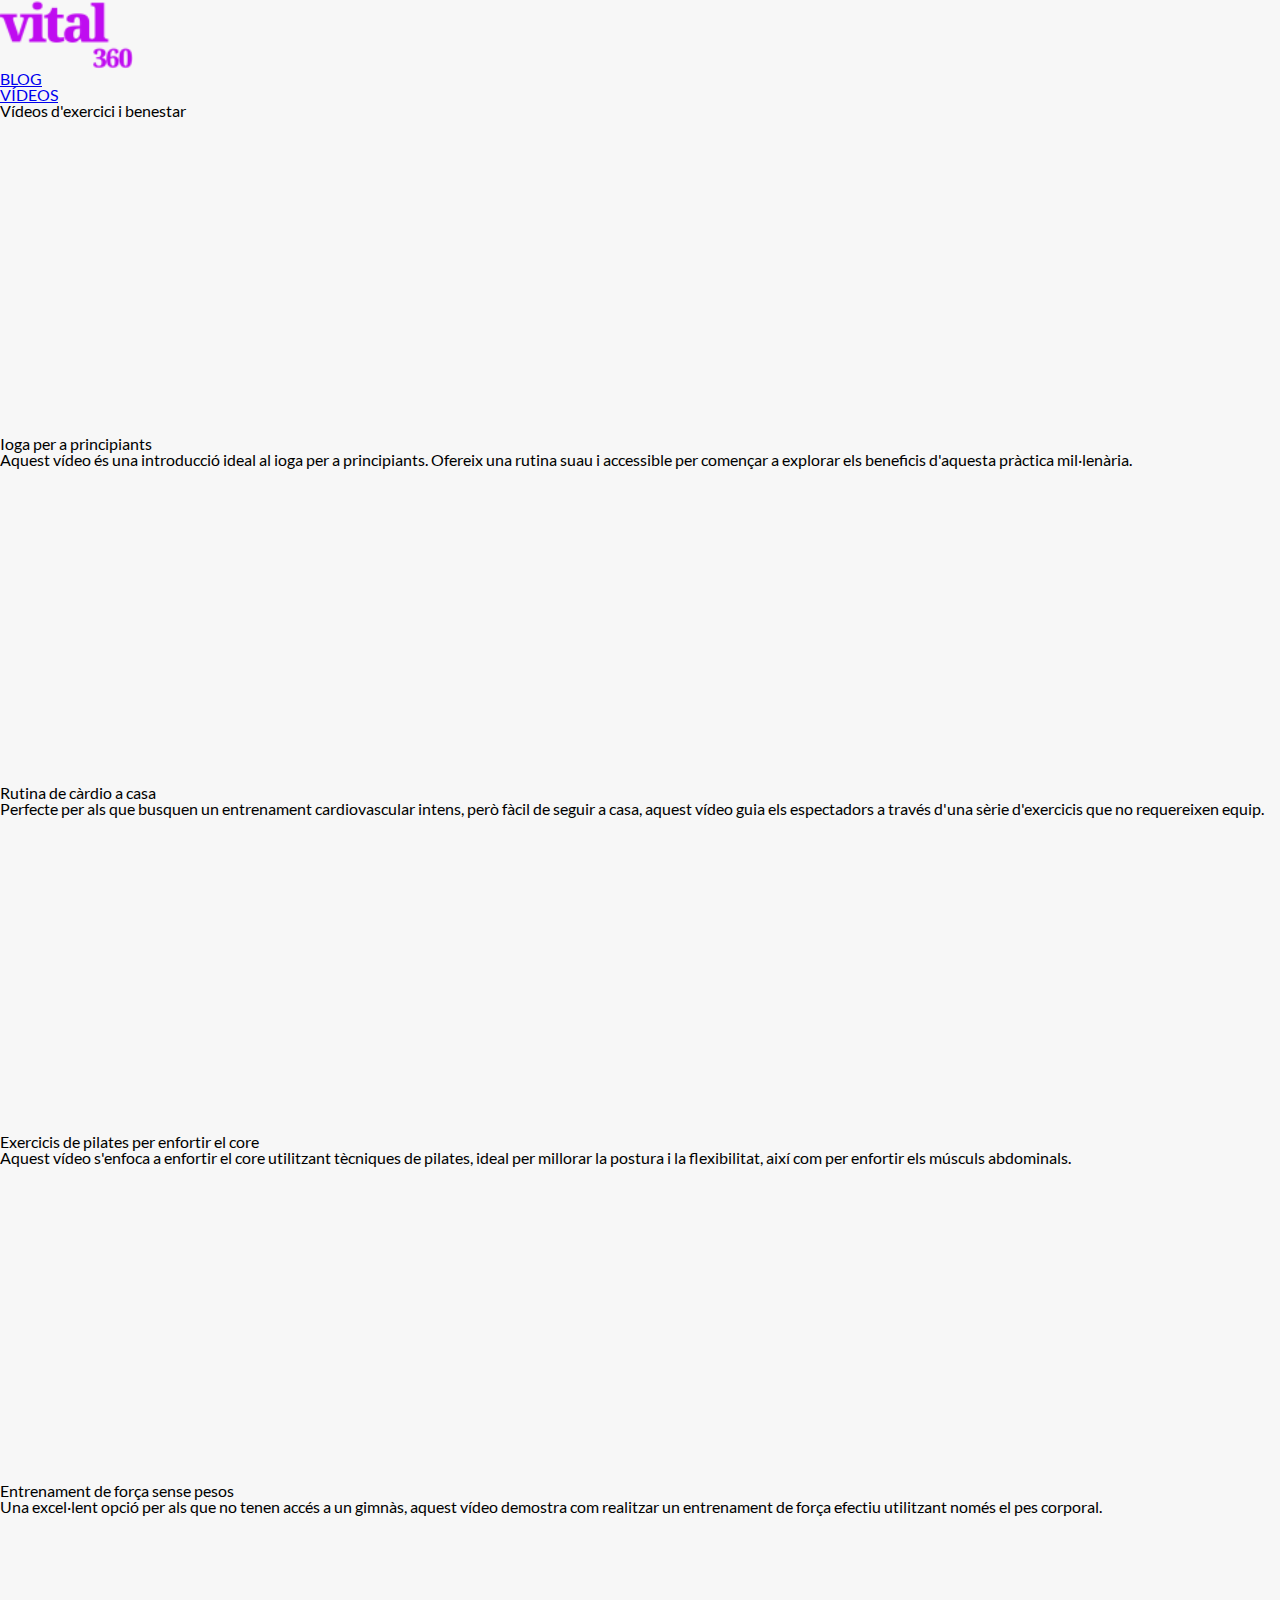
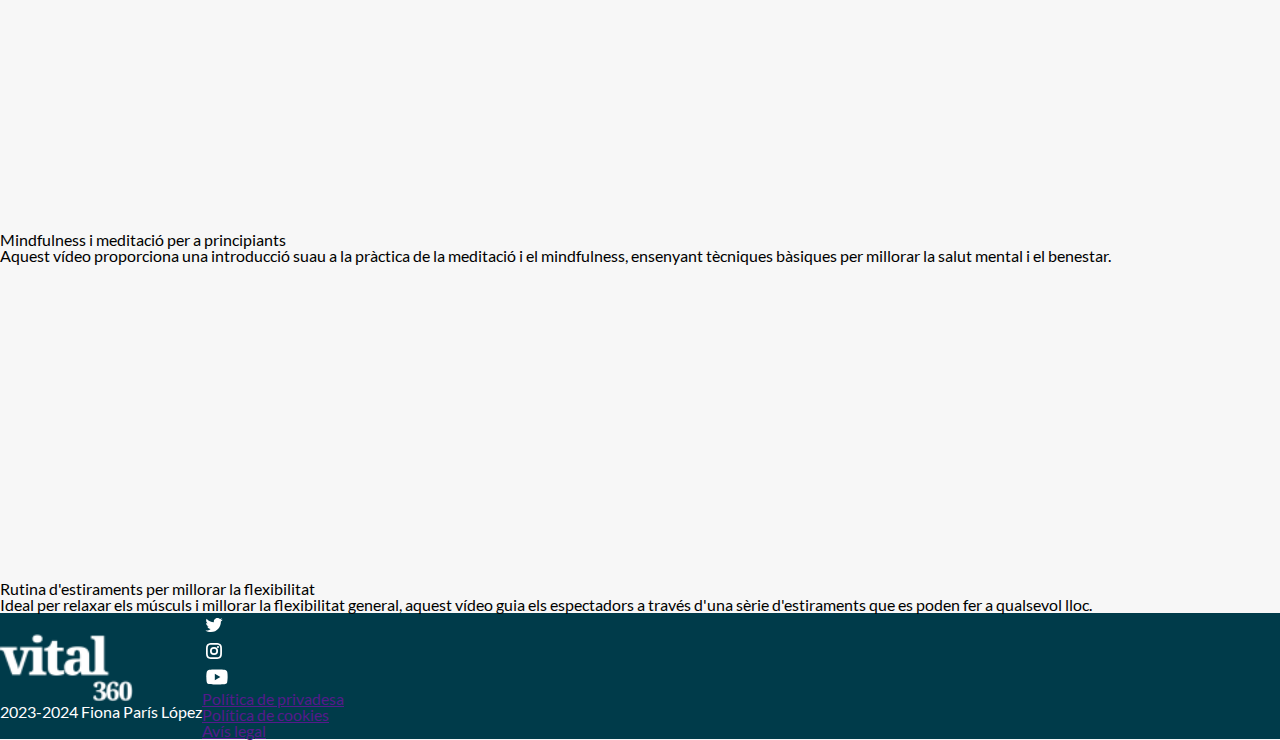
<file: videos.html>
<!DOCTYPE html>
<html lang="ca">
<head>
    <meta charset="UTF-8">
    <meta name="viewport" content="width=device-width, initial-scale=1.0">
    <link rel="stylesheet" href="estils.css">
    <title>Vídeos</title>
</head>
<body>

    <header>
        <div class="capçalera">
            <a href="index.html"><img src="img/logoVital360.svg" alt="Logotip de la pàgina"></a>
                <div>
                    <nav class="menu">
                        <ul>
                            <li><a href="blog.html">BLOG</a></li>
                            <li><a href="videos.html">VÍDEOS</a></li>
                        </ul>
                    </nav>
                </div>
        </div>
    </header>

    <main>

        <h2>Vídeos d'exercici i benestar</h2>

        <div>
            <iframe width="560" height="315" src="https://www.youtube.com/embed/VaoV1PrYft4?si=gMq6wppj1NvX4fgG" title="YouTube video player" frameborder="0" allow="accelerometer; autoplay; clipboard-write; encrypted-media; gyroscope; picture-in-picture; web-share" allowfullscreen></iframe>
            <h3>Ioga per a principiants</h3>
            <p>Aquest vídeo és una introducció ideal al ioga per a principiants. Ofereix una rutina suau i accessible per començar a explorar els beneficis d'aquesta pràctica mil·lenària.</p>
        </div>

        <div>
            <iframe width="560" height="315" src="https://www.youtube.com/embed/ksi-c8YgClY?si=z9YwsAriw_scELYM" title="YouTube video player" frameborder="0" allow="accelerometer; autoplay; clipboard-write; encrypted-media; gyroscope; picture-in-picture; web-share" allowfullscreen></iframe>
            <h3>Rutina de càrdio a casa</h3>
            <p>Perfecte per als que busquen un entrenament cardiovascular intens, però fàcil de seguir a casa, aquest vídeo guia els espectadors a través d'una sèrie d'exercicis que no requereixen equip.</p>
        </div>

        <div>
            <iframe width="560" height="315" src="https://www.youtube.com/embed/qXr7xHZUxvY?si=VU6zwq6sIxiUeJ_6" title="YouTube video player" frameborder="0" allow="accelerometer; autoplay; clipboard-write; encrypted-media; gyroscope; picture-in-picture; web-share" allowfullscreen></iframe>
            <h3>Exercicis de pilates per enfortir el core</h3>
            <p>Aquest vídeo s'enfoca a enfortir el core utilitzant tècniques de pilates, ideal per millorar la postura i la flexibilitat, així com per enfortir els músculs abdominals.</p>
        </div>

        <div>
            <iframe width="560" height="315" src="https://www.youtube.com/embed/mT8MVyEopgs?si=jeTy34T-dyGpS42A" title="YouTube video player" frameborder="0" allow="accelerometer; autoplay; clipboard-write; encrypted-media; gyroscope; picture-in-picture; web-share" allowfullscreen></iframe>
            <h3>Entrenament de força sense pesos</h3>
            <p>Una excel·lent opció per als que no tenen accés a un gimnàs, aquest vídeo demostra com realitzar un entrenament de força efectiu utilitzant només el pes corporal.</p>
        </div>
        
        <div>
            <iframe width="560" height="315" src="https://www.youtube.com/embed/ZToicYcHIOU?si=GQ8yNv1bopZ19imP" title="YouTube video player" frameborder="0" allow="accelerometer; autoplay; clipboard-write; encrypted-media; gyroscope; picture-in-picture; web-share" allowfullscreen></iframe>
            <h3>Mindfulness i meditació per a principiants</h3>
            <p>Aquest vídeo proporciona una introducció suau a la pràctica de la meditació i el <a lang="en"><em>mindfulness</em></a>, ensenyant tècniques bàsiques per millorar la salut mental i el benestar.</p>
        </div>

        <div>
            <iframe width="560" height="315" src="https://www.youtube.com/embed/2L2lnxIcNmo?si=z0u4anqOw8l4N-V-" title="YouTube video player" frameborder="0" allow="accelerometer; autoplay; clipboard-write; encrypted-media; gyroscope; picture-in-picture; web-share" allowfullscreen></iframe>
            <h3>Rutina d'estiraments per millorar la flexibilitat</h3>
            <p>Ideal per relaxar els músculs i millorar la flexibilitat general, aquest vídeo guia els espectadors a través d'una sèrie d'estiraments que es poden fer a qualsevol lloc.</p>
        </div>

    </main>

    <footer>
        <div class="peu_de_pag_mobile">

                <div>
                    <img src="img/logoVital360-n.svg" alt="Logotip de la pàgina">
                </div>

                <div>
                    <p>2023-2024 Fiona París López</p>
                </div>
        
                <div class="icones_peu_mobile">
                    <ul>
                        <li><img src="img/twitter.svg" alt="Logotip de twitter(X)"></li>
                        <li><img src="img/instagram.svg" alt="Logotip d'instagram"></li>
                        <li><img src="img/youtube.svg" alt="Logotip de youtube"></li>
                    </ul>
                </div>

                <div>
                    <p><a href="">Política de privadesa</a></p>
                </div>

                <div>
                    <p><a href="">Política de cookies</a></p>
                </div>

                <div>
                    <p><a href="">Avís legal</a></p>
                </div>
            </div>

        </div>

        <div class="peu_de_pag_desktop">

            <div class="peu_esq">
                <div>
                    <img src="img/logoVital360-n.svg" alt="Logotip de la pàgina">
                </div>
                <div>
                    <p>2023-2024 Fiona París López</p>
                </div>
            </div>

            <div class="peu_dreta">
                <div class="icones_peu_desktop">
                    <ul>
                        <li><img src="img/twitter.svg" alt="Logotip de twitter(X)"></li>
                        <li><img src="img/instagram.svg" alt="Logotip d'instagram"></li>
                        <li><img src="img/youtube.svg" alt="Logotip de youtube"></li>
                    </ul>
                </div>

                <div>
                    <ul>
                        <li><a href="">Política de privadesa</a></li>
                        <li><a href="">Política de cookies</a></li>
                        <li><a href="">Avís legal</a></li>
                    </ul>
                </div>

            </div>

        </div>



    </footer>
    
</body>
</html>
</file>
<file: estils.css>
/* http://meyerweb.com/eric/tools/css/reset/ 
   v2.0 | 20110126
   License: none (public domain)
*/

html, body, div, span, applet, object, iframe,
h1, h2, h3, h4, h5, h6, p, blockquote, pre,
a, abbr, acronym, address, big, cite, code,
del, dfn, em, img, ins, kbd, q, s, samp,
small, strike, strong, sub, sup, tt, var,
b, u, i, center,
dl, dt, dd, ol, ul, li,
fieldset, form, label, legend,
table, caption, tbody, tfoot, thead, tr, th, td,
article, aside, canvas, details, embed, 
figure, figcaption, footer, header, hgroup, 
menu, nav, output, ruby, section, summary,
time, mark, audio, video {
	margin: 0;
	padding: 0;
	border: 0;
	font-size: 100%;
	font: inherit;
	vertical-align: baseline;
}
/* HTML5 display-role reset for older browsers */
article, aside, details, figcaption, figure, 
footer, header, hgroup, menu, nav, section {
	display: block;
}
body {
	line-height: 1;
}
ol, ul {
	list-style: none;
}
blockquote, q {
	quotes: none;
}
blockquote:before, blockquote:after,
q:before, q:after {
	content: '';
	content: none;
}
table {
	border-collapse: collapse;
	border-spacing: 0;
}

/* Tipografies */

    @font-face {
        font-family: noto;
        src: url(/fonts/NotoSerif_ExtraCondensed-SemiBold.ttf);
    }

    @font-face {
        font-family: lato_black;
        src: url(/fonts/Lato-Black.ttf);
    }

    @font-face {
        font-family: lato_bold;
        src: url(/fonts/Lato-Bold.ttf);
    }

    @font-face {
        font-family: lato;
        src: url(/fonts/Lato-Regular.ttf);
    }


/* Aspectes generals */

    .bold {
        font-family: lato_bold;
    }

    .bloc1 {
        position: relative;
        text-align: center;
        
    }

    .bloc1_font {
        position: absolute;
        top: 50%;
        left: 20%;
        transform: translate(-50%, -50%);
    }

    .img_bloc1 {
        width: 100%;
        height: auto;
    }

    body {
        background-color: rgb(247, 247, 247);
        font-family: lato;
    }

    footer {
        background-color: rgb(0, 59, 74);
        color: rgb(255, 255, 255);

    }

/* Mòbil */

@media only screen and (max-width: 767px){

    /* Footer */

    .peu_de_pag_desktop{
        display: none;
    }

    .peu_de_pag_mobile{
        display: flex;
        align-items: center;
    }





}



/* PC */

@media only screen and (min-width: 768px){
    
}



/* PC */

@media only screen and (min-width: 992px){

    /* Footer */

    .peu_de_pag_mobile{
        display: none;
    }

    .peu_de_pag_desktop{
        display: flex;
        align-items: center;
    }

}
</file>
